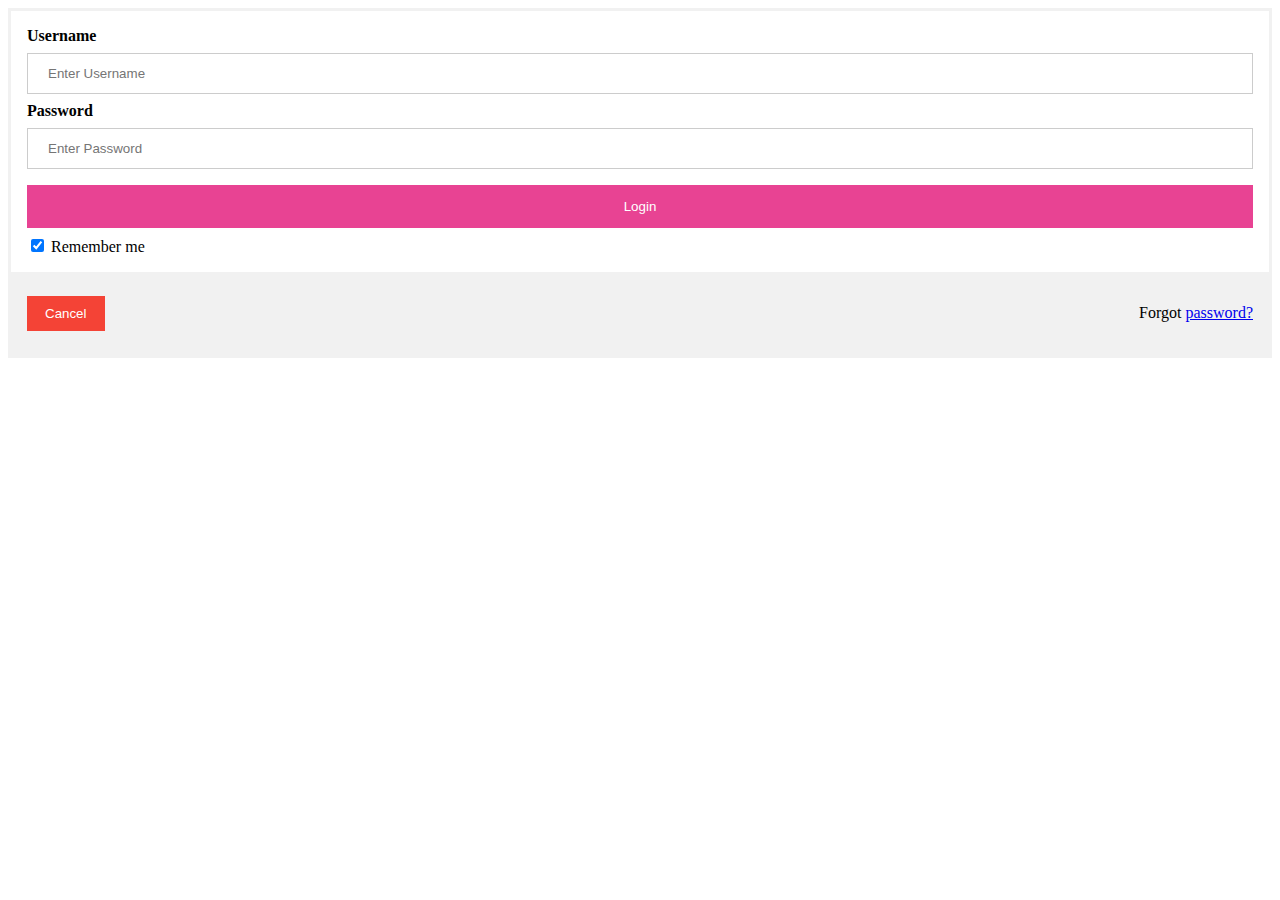
<file: login.html>
<!DOCTYPE html>
<html lang="en">
<head>
    <meta charset="UTF-8">
    <meta http-equiv="X-UA-Compatible" content="IE=edge">
    <meta name="viewport" content="width=device-width, initial-scale=1.0">
    <title>Login</title>

    <style>
      /* Bordered form */
form {
    border: 3px solid #f1f1f1;
  }
  
  /* Full-width inputs */
  input[type=text], input[type=password] {
    width: 100%;
    padding: 12px 20px;
    margin: 8px 0;
    display: inline-block;
    border: 1px solid #ccc;
    box-sizing: border-box;
  }
  
  /* Set a style for all buttons */
  button {
    background-color: #e84393;
    color: white;
    padding: 14px 20px;
    margin: 8px 0;
    border: none;
    cursor: pointer;
    width: 100%;
  }
  
  /* Add a hover effect for buttons */
  button:hover {
    opacity: 0.8;
  }
  
  /* Extra style for the cancel button (red) */
  .cancelbtn {
    width: auto;
    padding: 10px 18px;
    background-color: #f44336;
  }

  /* Add padding to containers */
  .container {
    padding: 16px;
  }
  
  /* The "Forgot password" text */
  span.psw {
    float: right;
    padding-top: 16px;
  }
  
  /* Change styles for span and cancel button on extra small screens */
  @media screen and (max-width: 300px) {
    span.psw {
      display: block;
      float: none;
    }
    .cancelbtn {
      width: 100%;
    }
  }
    </style>
</head>
<body>

    <form action="action_page.php" method="post">
      
        <div class="container">
          <label for="uname"><b>Username</b></label>
          <input type="text" placeholder="Enter Username" name="uname" required>
      
          <label for="psw"><b>Password</b></label>
          <input type="password" placeholder="Enter Password" name="psw" required>
      
          <button type="submit">Login</button>
          <label>
            <input type="checkbox" checked="checked" name="remember"> Remember me
          </label>
        </div>
      
        <div class="container" style="background-color:#f1f1f1">
          <a href="index.html">
            <button type="button" class="cancelbtn">Cancel</button>
          </a>
          <span class="psw">Forgot <a href="https://www.google.com/gmail/about/" target="_blank">password?</a></span>
        </div>
      </form>

</body>
</html>
</file>
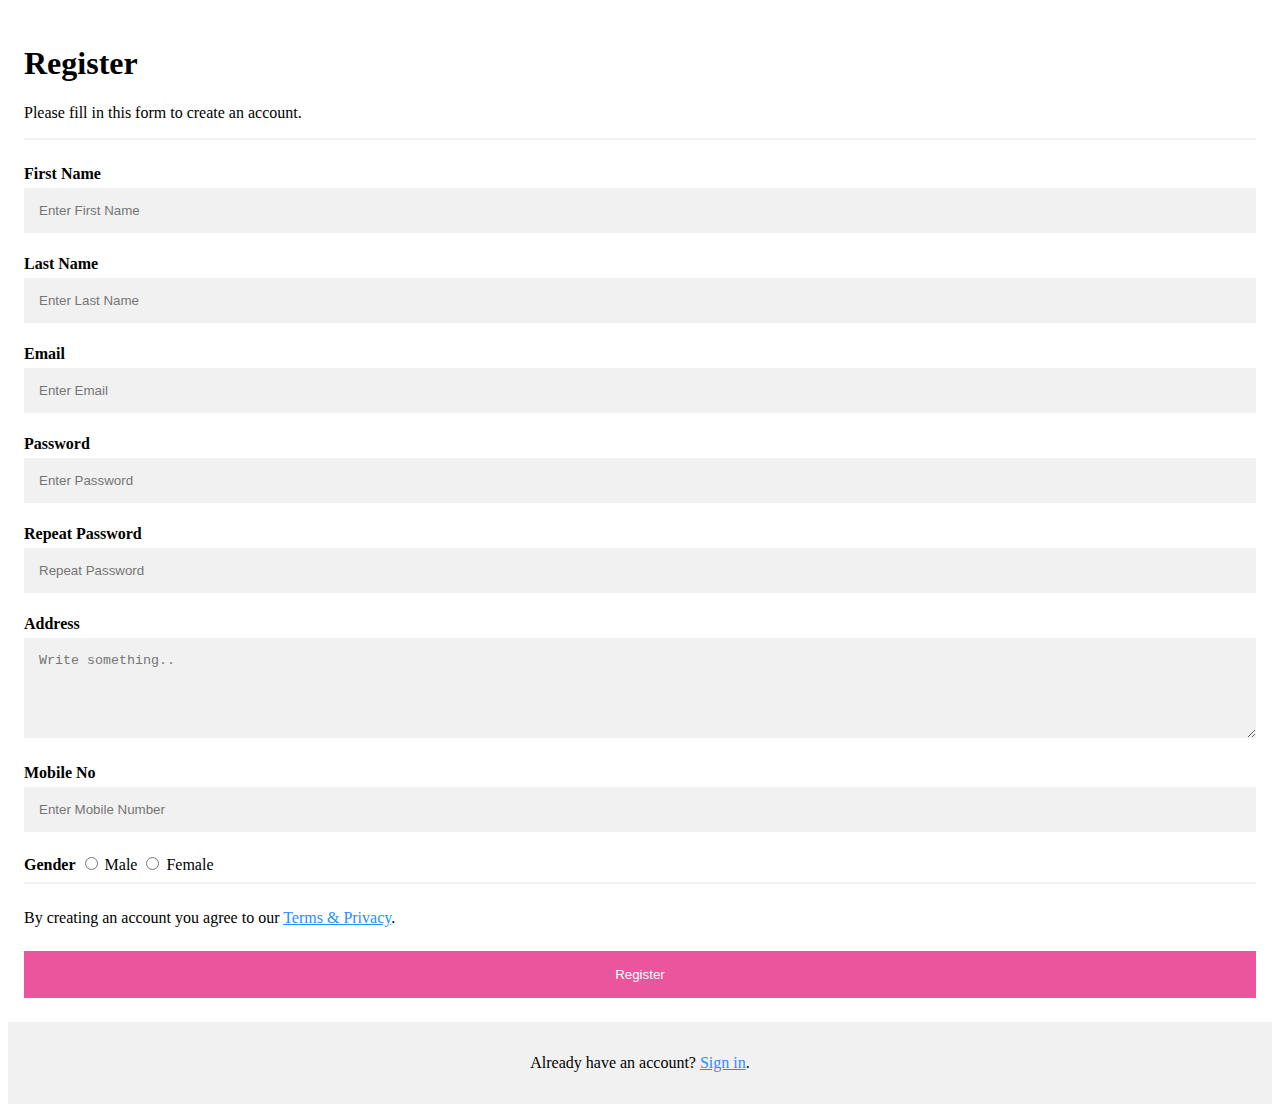
<file: register.html>
<!DOCTYPE html>
<html lang="en">
<head>
    <meta charset="UTF-8">
    <meta http-equiv="X-UA-Compatible" content="IE=edge">
    <meta name="viewport" content="width=device-width, initial-scale=1.0">
    <title>Register</title>

    <style>
      * {box-sizing: border-box}

/* Add padding to containers */
.container {
  padding: 16px;
}

/* Full-width input fields */
input[type=text], input[type=password] {
  width: 100%;
  padding: 15px;
  margin: 5px 0 22px 0;
  display: inline-block;
  border: none;
  background: #f1f1f1;
}

textarea{
  width: 100%;
  height:100px;
  padding: 15px;
  margin: 5px 0 22px 0;
  display: inline-block;
  border: none;
  background: #f1f1f1;
}

input[type="radio"] {
  accent-color: #e84393;
}

input[type=text]:focus, input[type=password]:focus {
  background-color: #ddd;
  outline: none;
}

/* Overwrite default styles of hr */
hr {
  border: 1px solid #f1f1f1;
  margin-bottom: 25px;
}

/* Set a style for the submit/register button */
.registerbtn {
  background-color: #e84393;
  color: white;
  padding: 16px 20px;
  margin: 8px 0;
  border: none;
  cursor: pointer;
  width: 100%;
  opacity: 0.9;
}

.registerbtn:hover {
  opacity:1;
}

/* Add a blue text color to links */
a {
  color: dodgerblue;
}

/* Set a grey background color and center the text of the "sign in" section */
.signin {
  background-color: #f1f1f1;
  text-align: center;
}
    </style>

    <script type='text/javascript'>
      function formValidator() 
        { 
        // Make quick references to our fields 
        var firstname = document.getElementById('firstname'); 
        var lastname = document.getElementById('lastname'); 
        var email = document.getElementById('email'); 
        var pass = document.getElementById('psw'); 
        var addr = document.getElementById('address'); 
        var mobileno = document.getElementById('mobileno'); 
        // Check each input in the order that it appears in the form! 
        if(notEmpty(firstname, "can not be null")){ 
         if(isAlphabet(firstname, "Please enter only letters for your Firstname")){ 
          if(lengthRestriction(firstname, 6)){ 
           if(isAlphabet(lastname, "Please enter only letters for your Lastname")){ 
            if(emailValidator(email, "Please enter a valid email address")){ 
             if(lengthRestriction(psw, 6)){ 
               if(isAlphanumeric(psw, "please enter Numbers and Letters Only for password")){ 
                if(notEmpty(address, "please enter the address")){ 
                  if(isNumeric(mobileno, "Please enter a valid mobileno")){ 
                    if(lengthRestriction1(mobileno, 10 , 10)){ 
                                       return true; 
                                             } } } } 
                              } 
                                } 
                                  } 
                                    } } } 
                  return false; 
        }
       
       function notEmpty(elem, helperMsg){ 
           if(elem.value.length == 0){ 
                alert(helperMsg); 
                elem.focus(); // set the focus to this input 
           return false; 
           } 
           return true; 
       }
       
       function isNumeric(elem, helperMsg){ 
               var numericExpression = /^[0-9]+$/; 
                   if(elem.value.match(numericExpression)){ 
               return true; 
               }else{ 
                   alert(helperMsg); 
                   elem.focus(); 
           return false; 
            } 
        } 
       
       function isAlphabet(elem, helperMsg){ 
               var alphaExp = /^[a-zA-Z]+$/; 
               if(elem.value.match(alphaExp)){ 
            return true; 
               }else{ 
               alert(helperMsg); 
               elem.focus(); 
           return false; 
               } 
        } 
       
       function isAlphanumeric(elem, helperMsg){ 
            var alphaExp = /^[0-9a-zA-Z]+$/; 
               if(elem.value.match(alphaExp)){ 
           return true; 
           }else{ 
               alert(helperMsg); 
               elem.focus(); 
           return false; 
                   } 
        } 
       
       function lengthRestriction(elem, min){ 
               var uInput = elem.value; 
               if(uInput.length >= min){ 
           return true; 
               }else{ 
               alert("Please enter minimum " +min+ " characters"); 
               elem.focus(); 
           return false; 
                   } 
        }
       
       function emailValidator(elem, helperMsg) 
               {var emailExp = /^[\w\-\.\+]+\@[a-zA-Z0-9\.\-]+\.[a-zA-z0-9]{2,4}$/; 
               if(elem.value.match(emailExp)) 
               { 
           return true; 
                   } 
               else{ 
               alert(helperMsg); 
               elem.focus(); 
           return false; 
                } 
        }
       
       function lengthRestriction1(elem, min, max) 
                { var uInput = elem.value; 
               if(uInput.length >= min && uInput.length <= max) 
               { 
           return true; 
                   } 
               else { 
               alert("Please enter 10 numbers only"); 
               elem.focus(); 
           return false; 
                   } 
        } 
    </script>
</head>
<body>
    <form onsubmit='return formValidator()'>
        <div class="container">
          <h1>Register</h1>
          <p>Please fill in this form to create an account.</p>
          <hr>

          <label for="firstname"><b>First Name</b></label>
          <input type="text" placeholder="Enter First Name" name="firstname" id="firstname" required>

          <label for="lastname"><b>Last Name</b></label>
          <input type="text" placeholder="Enter Last Name" name="lastname" id="lastname" required>
      
          <label for="email"><b>Email</b></label>
          <input type="text" placeholder="Enter Email" name="email" id="email" required>
      
          <label for="psw"><b>Password</b></label>
          <input type="password" placeholder="Enter Password" name="psw" id="psw" required>
      
          <label for="psw-repeat"><b>Repeat Password</b></label>
          <input type="password" placeholder="Repeat Password" name="psw-repeat" id="psw-repeat" required>

          <label for="address"><b>Address</b></label>
          <textarea id="address" name="address" placeholder="Write something.."></textarea>

          <label for="mobileno"><b>Mobile No</b></label>
          <input type="text" placeholder="Enter Mobile Number" name="mobileno" id="mobileno" required>

          <label for="gender"><b>Gender</b></label>
          <input type="radio" name="gender" id="gender" value="male" required>
          <label for="gender">Male</label>

          <input type="radio" name="gender" id="gender" value="female" required>
          <label for="gender">Female</label>
          <hr>
      
          <p>By creating an account you agree to our <a href="#">Terms & Privacy</a>.</p>
          <button type="submit" class="registerbtn">Register</button>
        </div>
      
        <div class="container signin">
          <p>Already have an account? <a href="login.html">Sign in</a>.</p>
        </div>
      </form>

      
</body>
</html>
</file>
